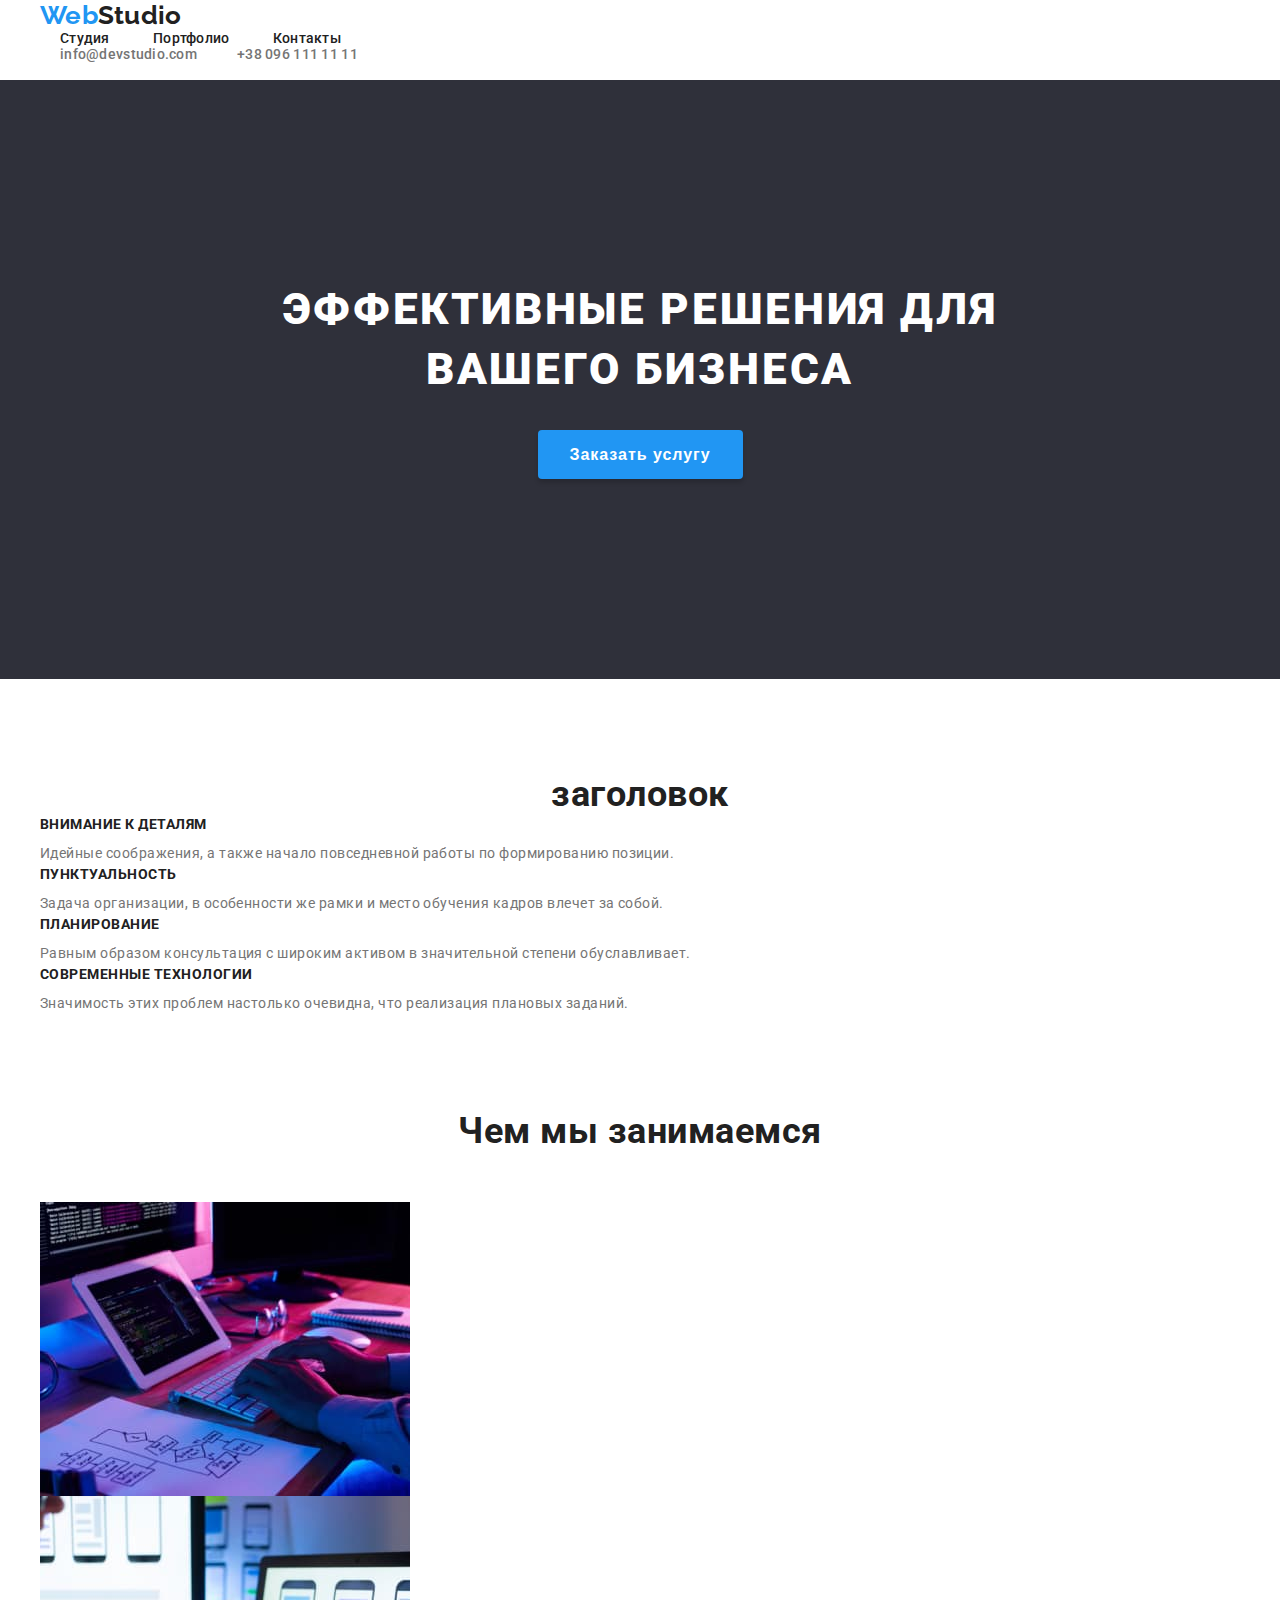
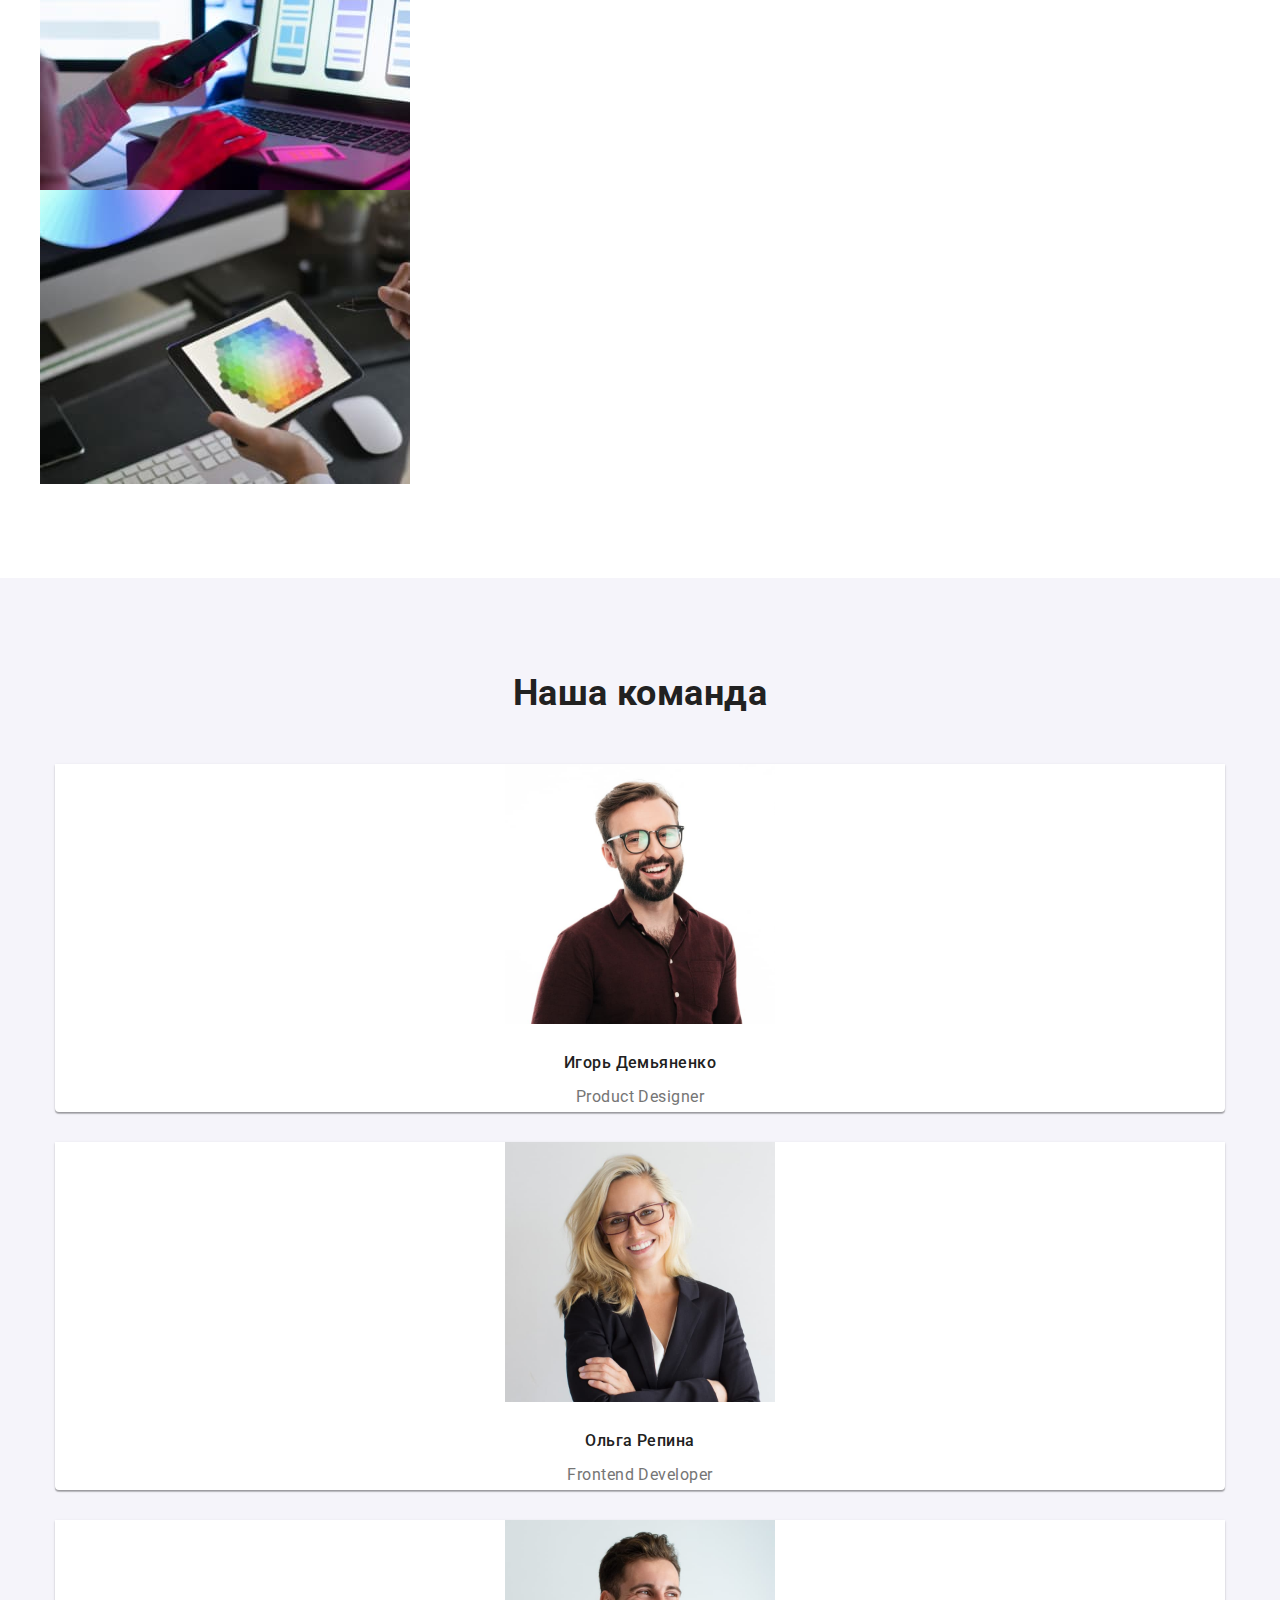
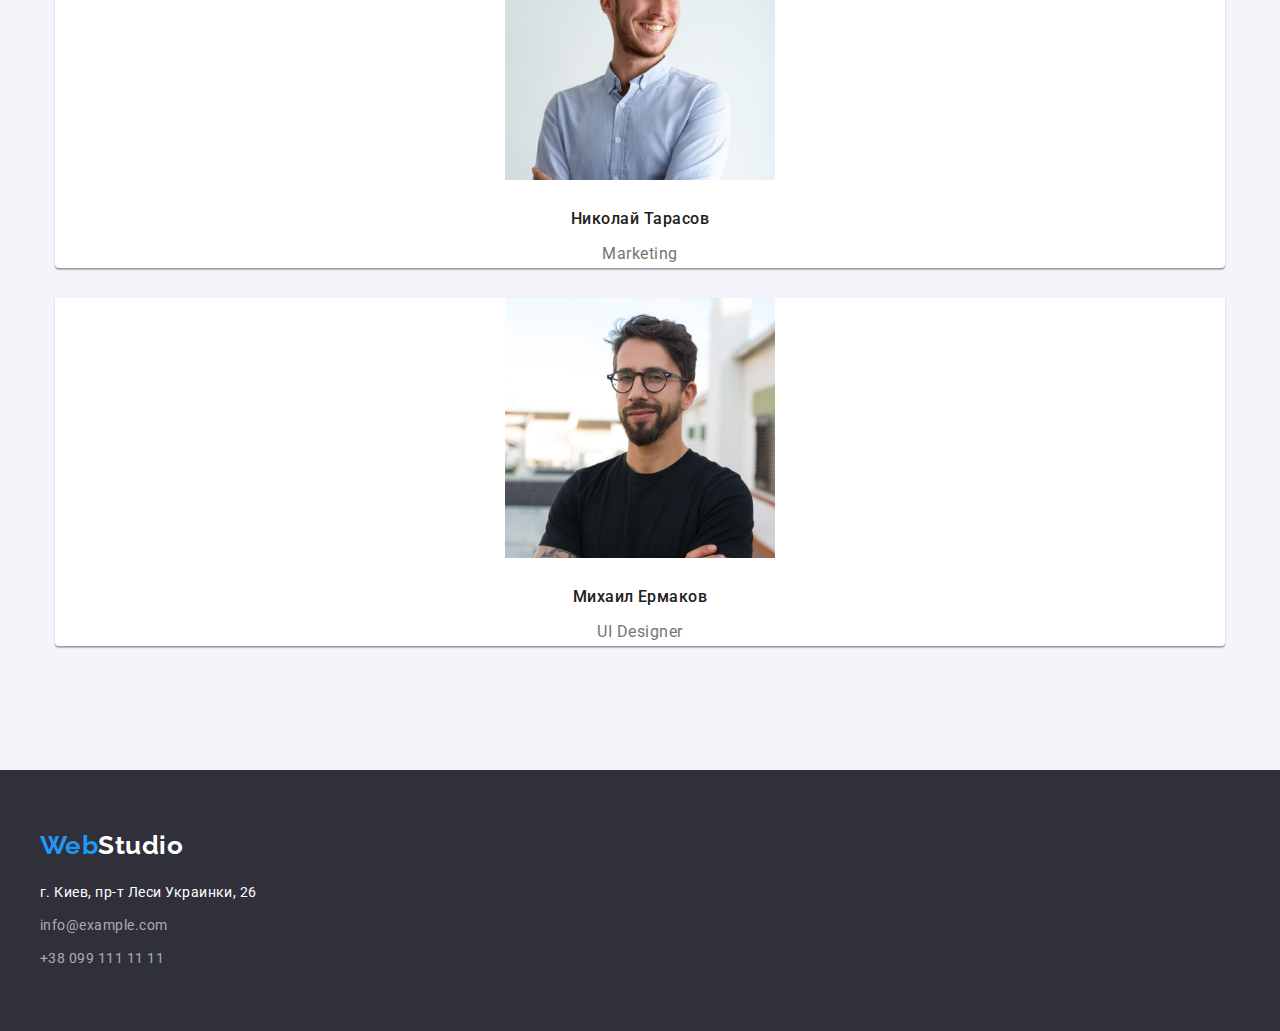
<file: index.html>
<!DOCTYPE html>
<html lang="ru">

	<head>
		<meta charset="UTF-8">
		<meta http-equiv="X-UA-Compatible" content="IE=edge">
		<meta name="viewport" content="width=device-width, initial-scale=1.0">
		<link rel="stylesheet" href="https://cdnjs.cloudflare.com/ajax/libs/modern-normalize/1.1.0/modern-normalize.min.css" integrity="sha512-wpPYUAdjBVSE4KJnH1VR1HeZfpl1ub8YT/NKx4PuQ5NmX2tKuGu6U/JRp5y+Y8XG2tV+wKQpNHVUX03MfMFn9Q==" crossorigin="anonymous" referrerpolicy="no-referrer" />
		<link rel="stylesheet" href="css/style.css">
		<title>webstudio</title>
	</head>

	<body>
	<div class="wraper">
		<header class="header">
			<div class="header__container">
				<a class="header__logo logo" href="#" lang="en">Web<span>Studio</span></a>
				<nav class="header__menu">
					<ul class="header__list">
						<li class="header__link">
							<a href="./index.html">Студия</a>
						</li>
						<li class="header__link">
							<a href="./portfolio.html">Портфолио</a>
						</li>
						<li class="header__link">
							<a href="">Контакты</a>
						</li>
					</ul>
				</nav>
				<div class="header__rigth">
					<ul class="header__contacts">
						<li class="header__element">
							<a href="mailto:info@devstudio.com">info@devstudio.com</a>
						</li>
						<li class="header__element">
							<a href="tel:+380961111111">+38 096 111 11 11</a>
						</li>
					</ul>
				</div>
			</div>
		</header>

		<main class="main">
			<section class="hero">
				<div class="hero__container">
					<h1 class="hero__title" >Эффективные решения для вашего бизнеса</h1>
					<button class="hero__button button" type="button"> Заказать услугу</button>
				</div>
			</section>

			<section class="principles">
				<div class="principles__container">
					<h2 class="principles__title title" hidden>заголовок</h2>
					<ul class="principles__list">
						<li class="principles__iteam">
								<h3 class="title-h3">Внимание к деталям</h3>
								<p class="subtitle-h3">Идейные соображения, а также начало повседневной работы по формированию позиции.</p>
						</li>
						<li class="principles__iteam">
								<h3 class="title-h3">Пунктуальность</h3>
								<p class="subtitle-h3">Задача организации, в особенности же рамки и место обучения кадров влечет за собой.</p>
						</li>
						<li class="principles__iteam">
								<h3 class="title-h3">Планирование</h3>
								<p class="subtitle-h3">Равным образом консультация с широким активом в значительной степени обуславливает.</p>
						</li>
						<li class="principles__iteam">
								<h3 class="title-h3">Современные технологии</h3>
								<p class="subtitle-h3">Значимость этих проблем настолько очевидна, что реализация плановых заданий.</p>
						</li>
					</ul>
				</div>
			</section>

			<section class="works">
				<div class="works__container">
					<h2 class="works__title title">Чем мы занимаемся</h2>
					<ul class="works__list">
						<li class="works__foto">
							<img src="./img/webstudio/img1.jpg" alt="работа над проектами" width="370">
						</li>
						<li class="works__foto">
							<img src="./img/webstudio/img2.jpg" alt="работа над проектами" width="370">
						</li>
						<li class="works__foto">
							<img src="./img/webstudio/img3.jpg" alt="работа над проектами" width="370">
						</li>
					</ul>
				</div>
			</section>
			
			<section class="team">
				<div class="team__container">
					<h2 class="team__title title">Наша команда</h2>
					<ul class="team__list">
						<li class="team__iteam">
							<img src="./img/webstudio/img4.jpg" alt="фото Игорь Демьяненко" width="270">
							<h3 class="title-h3">Игорь Демьяненко</h3>
							<p class="subtitle-h3" lang="en">Product Designer</p>
						</li>
						<li class="team__iteam">
							<img src="./img/webstudio/img5.jpg" alt="фото Ольга Репина" width="270">
							<h3 class="title-h3">Ольга Репина</h3>
							<p class="subtitle-h3" lang="en">Frontend Developer</p>
						</li>
						<li class="team__iteam">
							<img src="./img/webstudio/img6.jpg" alt="фото Николай Тарасов" width="270">
							<h3 class="title-h3">Николай Тарасов</h3>
							<p class="subtitle-h3" lang="en">Marketing</p>
						</li>
						<li class="team__iteam">
							<img src="./img/webstudio/img7.jpg" alt="фото Михаил Ермаков" width="270">
							<h3 class="title-h3">Михаил Ермаков</h3>
							<p class="subtitle-h3" lang="en">UI Designer</p>
						</li>
					</ul>
				</div>
			</section>
		</main>

		<footer class="footer">
			<div class="footer__container">
				<a class="footer__logo logo" href="" lang="en">Web<span>Studio</span></a>
				<address class="footer__address">
					<ul class="footer__list">
						<li class="footer__link">
							<a  href="https://goo.gl/maps/9fmKYEebHjoqxfCN7" target="_blank" rel="noopener noreferrer">г. Киев, пр-т Леси Украинки, 26</a>
						</li>
						<li class="footer__link">
							<a href="mailto:info@example.com">info@example.com</a>
						</li>
						<li class="footer__link">
							<a href="tel:+380991111111">+38 099 111 11 11</a>
						</li>
					</ul>
				</address>
			</div>
		</footer>
	</div>
	</body>

</html>
</file>
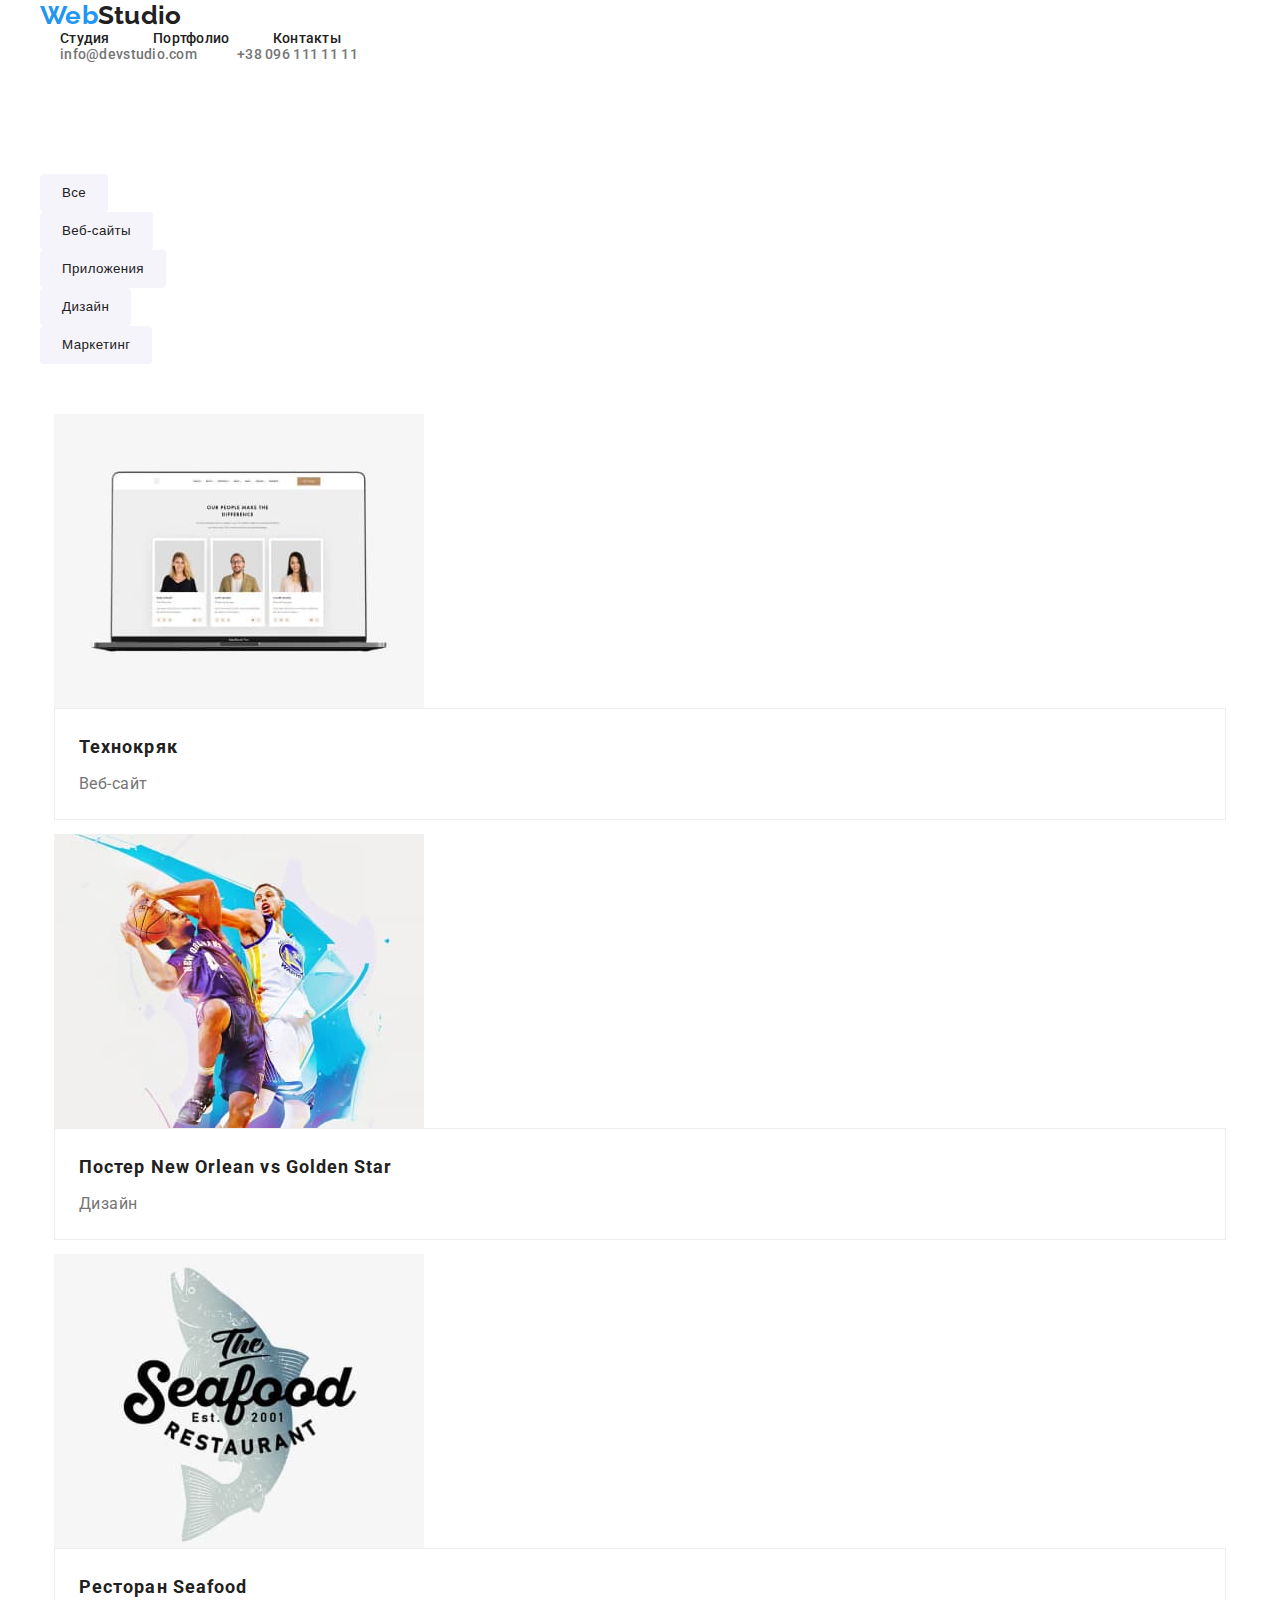
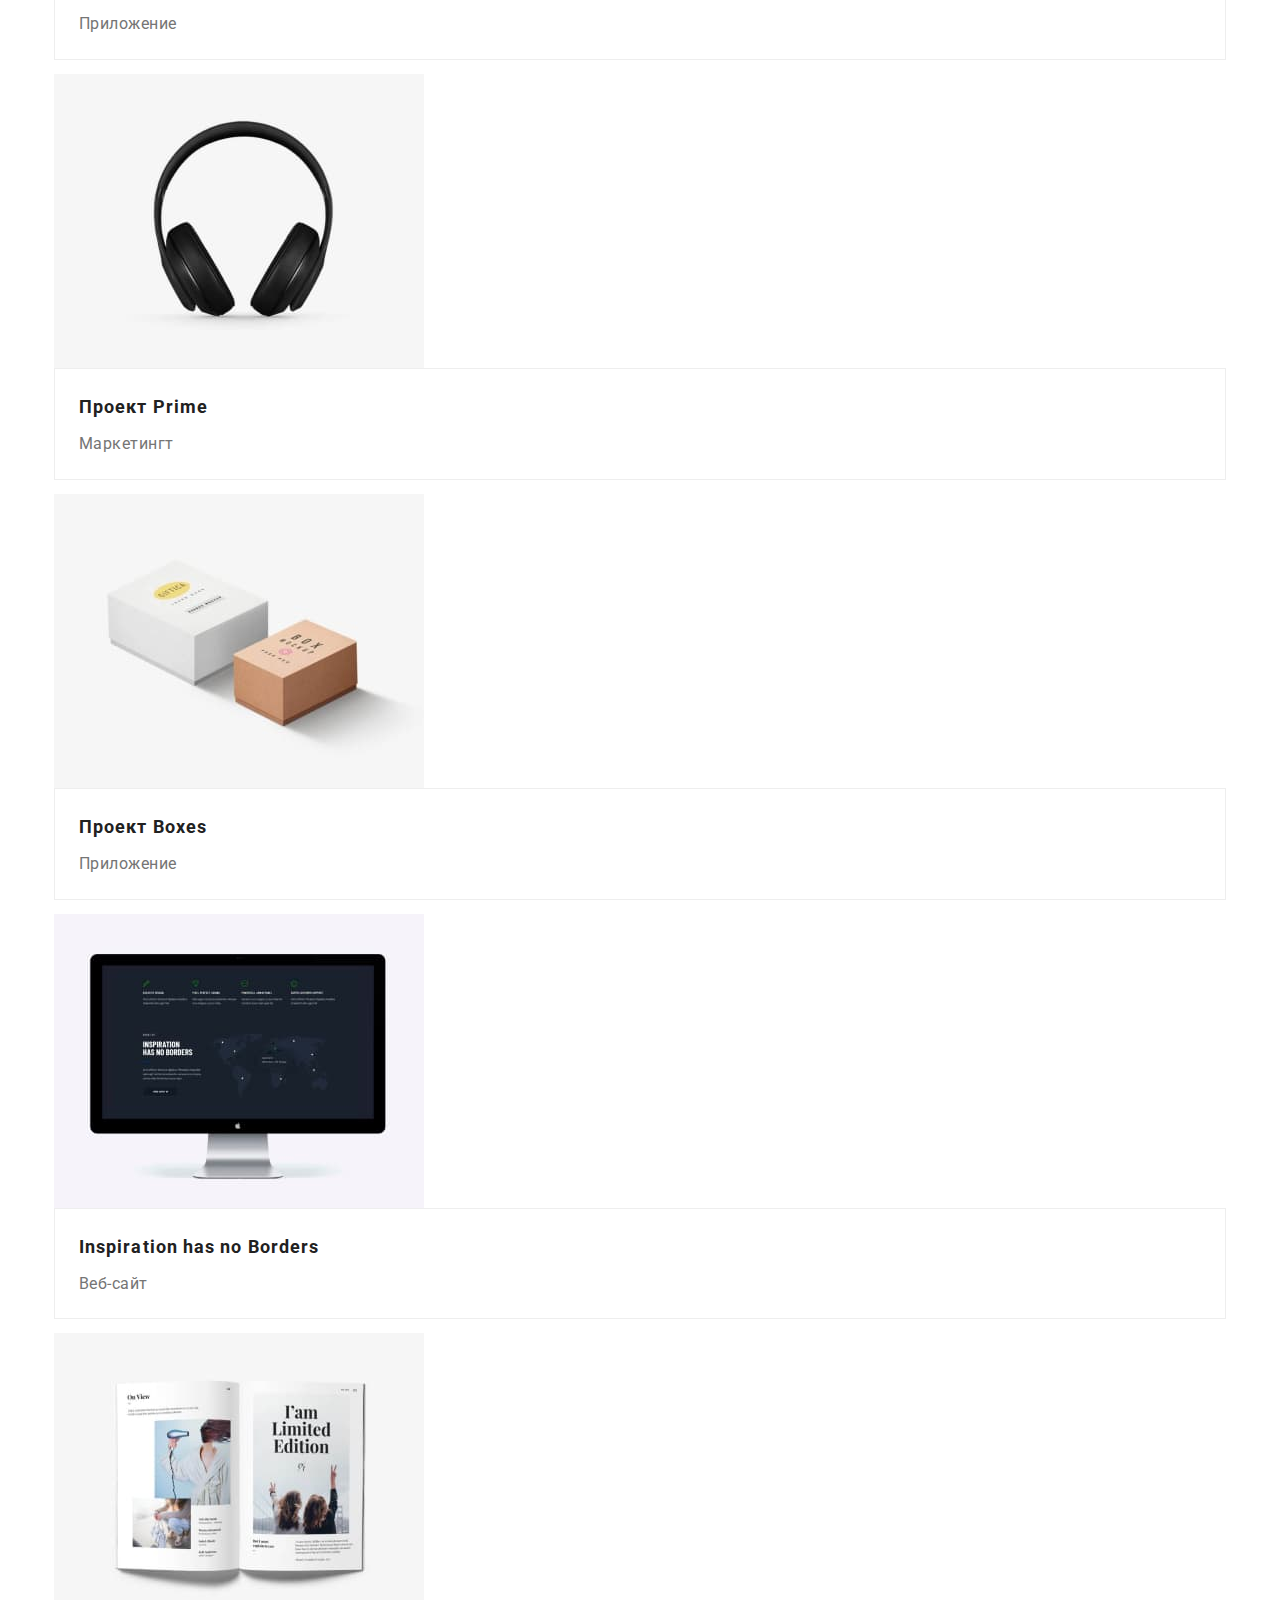
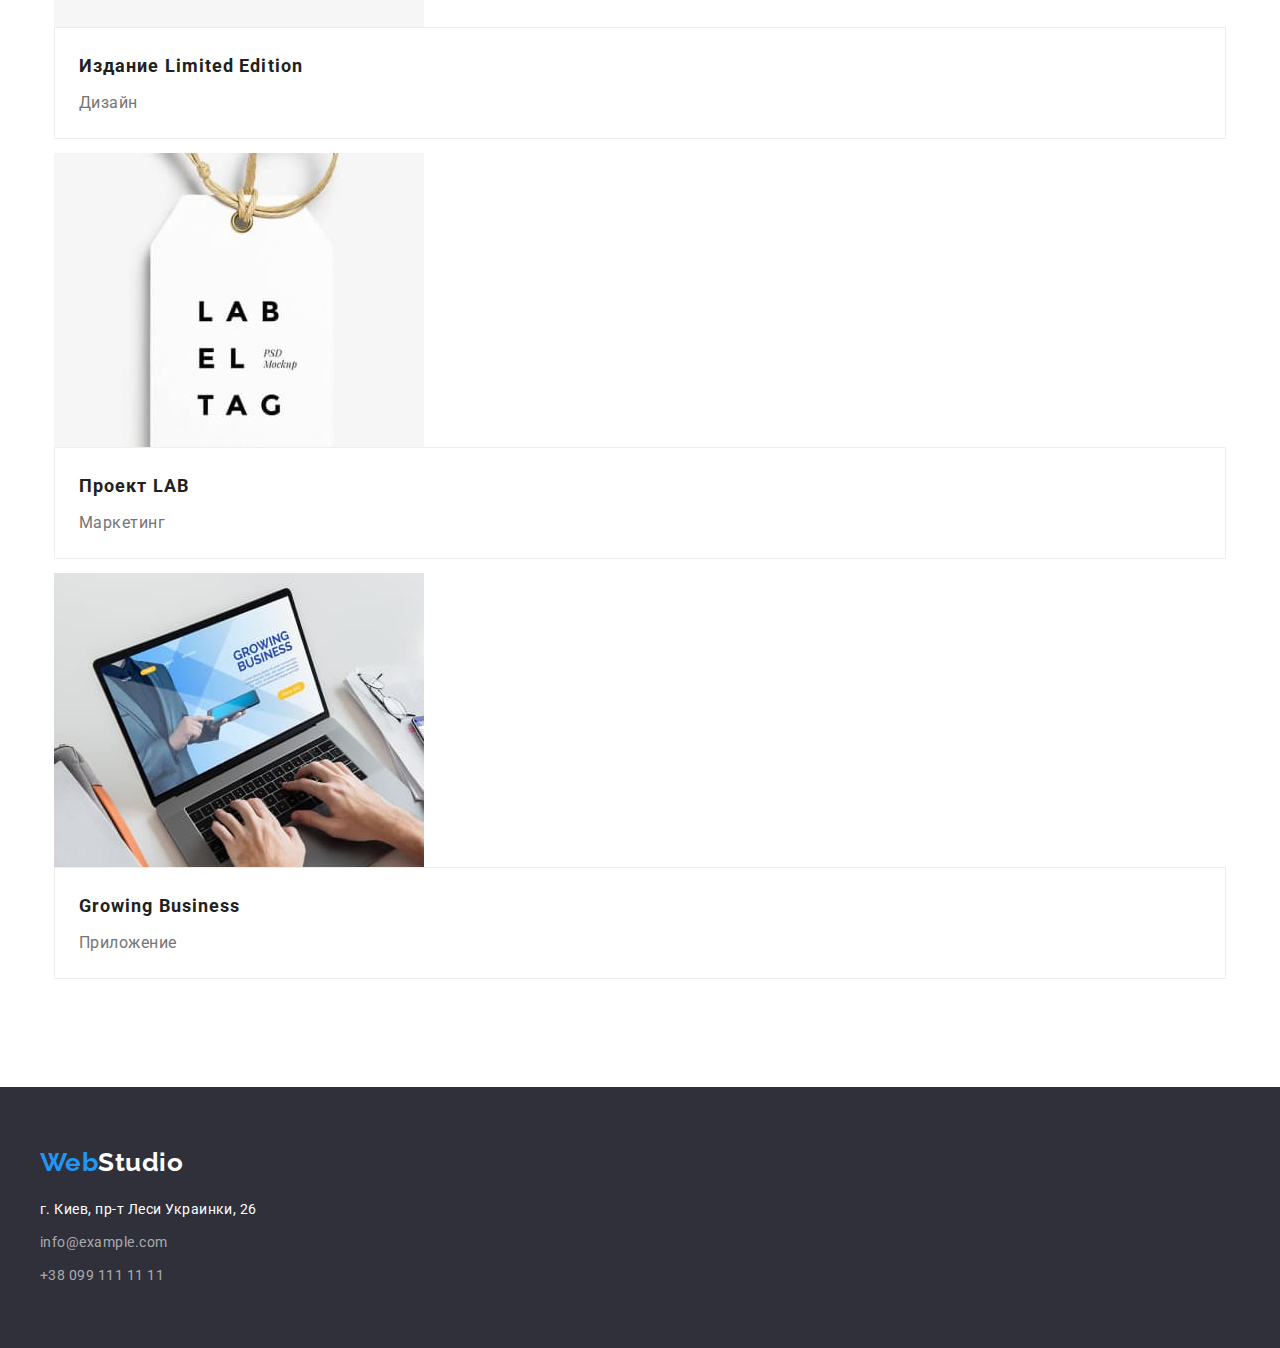
<file: portfolio.html>
<!DOCTYPE html>
<html lang="ru">

	<head>
		<meta charset="UTF-8">
		<meta http-equiv="X-UA-Compatible" content="IE=edge">
		<meta name="viewport" content="width=device-width, initial-scale=1.0">
		<link rel="stylesheet" href="https://cdnjs.cloudflare.com/ajax/libs/modern-normalize/1.1.0/modern-normalize.min.css" integrity="sha512-wpPYUAdjBVSE4KJnH1VR1HeZfpl1ub8YT/NKx4PuQ5NmX2tKuGu6U/JRp5y+Y8XG2tV+wKQpNHVUX03MfMFn9Q==" crossorigin="anonymous" referrerpolicy="no-referrer" />
		<link rel="stylesheet" href="./css/style.css">
		<title>portfolio</title>
	</head>

	<body>
		<div class="wraper">
			<header class="header">
				<div class="header__container">
					<a class="header__logo logo" href="#" lang="en">Web<span>Studio</span></a>
					<nav class="header__menu">
						<ul class="header__list">
							<li class="header__link">
								<a href="./index.html">Студия</a>
							</li>
							<li class="header__link">
								<a href="./portfolio.html">Портфолио</a>
							</li>
							<li class="header__link">
								<a href="">Контакты</a>
							</li>
						</ul>
					</nav>
					<div class="header__rigth">
						<ul class="header__contacts">
							<li class="header__element">
								<a href="mailto:info@devstudio.com">info@devstudio.com</a>
							</li>
							<li class="header__element">
								<a href="tel:+380961111111">+38 096 111 11 11</a>
							</li>
						</ul>
					</div>
				</div>
			</header>

			<main class="main">
				<section class="portfolio">
					<div class="portfolio__container">	
						<h1 hidden class="portfolio__title">Портфолио</h1>
						<nav class="portfolio__menu">
							<ul class="portfolio__list">
								<li class="portfolio__item">
									<button class="buttons">Все</button>
								</li>
								<li class="portfolio__item">
									<button class="buttons">Веб-сайты</button>
								</li>
								<li class="portfolio__item">
									<button class="buttons">Приложения</button>
								</li>
								<li class="portfolio__item">
									<button class="buttons">Дизайн</button>
								</li>
								<li class="portfolio__item">
									<button class="buttons">Маркетинг</button>
								</li>
							</ul>
						</nav>
						<div class="portfolio__body">
							<ul class="portfolio__row">
								<li class="portfolio__element element-portfolio">
									<img src="./img/portfolio/img-1.jpg" alt="logo" class="element-portfolio__img" width="370">
									<div class="element-portfolio__text">
										<h2 class="element-portfolio__title">Технокряк</h2>
										<p class="element-portfolio__subtitle">Веб-сайт</p>
									</div>
								</li>
								<li class="portfolio__element element-portfolio">
									<img src="./img/portfolio/img-2.jpg" alt="logo" class="element-portfolio__img" width="370">
									<div class="element-portfolio__text">
										<h2 class="element-portfolio__title">Постер New Orlean vs Golden Star</h2>
										<p class="element-portfolio__subtitle">Дизайн</p>
									</div>	
								</li>
								<li class="portfolio__element element-portfolio">
									<img src="./img/portfolio/img-3.jpg" alt="logo" class="element-portfolio__img" width="370">
									<div class="element-portfolio__text">
										<h2 class="element-portfolio__title">Ресторан Seafood</h2>
										<p class="element-portfolio__subtitle">Приложение</p>
									</div>
								</li>
								<li class="portfolio__element element-portfolio">
									<img src="./img/portfolio/img-4.jpg" alt="logo" class="element-portfolio__img" width="370">
									<div class="element-portfolio__text">
										<h2 class="element-portfolio__title">Проект Prime</h2>
										<p class="element-portfolio__subtitle">Маркетингт</p>
									</div>	
								</li>
								<li class="portfolio__element element-portfolio">
									<img src="./img/portfolio/img-5.jpg" alt="logo" class="element-portfolio__img" width="370">
									<div class="element-portfolio__text">
										<h2 class="element-portfolio__title">Проект Boxes</h2>
										<p class="element-portfolio__subtitle">Приложение</p>
									</div>	
								</li>
								<li class="portfolio__element element-portfolio">
									<img src="./img/portfolio/img-6.jpg" alt="logo" class="element-portfolio__img" width="370">
									<div class="element-portfolio__text">	
										<h2 class="element-portfolio__title">Inspiration has no Borders</h2>
										<p class="element-portfolio__subtitle">Веб-сайт</p>
									</div>	
								</li>
								<li class="portfolio__element element-portfolio">
									<img src="./img/portfolio/img-7.jpg" alt="logo" class="element-portfolio__img" width="370">
									<div class="element-portfolio__text">
										<h2 class="element-portfolio__title">Издание Limited Edition</h2>
										<p class="element-portfolio__subtitle">Дизайн</p>
									</div>	
								</li>
								<li class="portfolio__element element-portfolio">
									<img src="./img/portfolio/img-8.jpg" alt="logo" class="element-portfolio__img" width="370">
									<div class="element-portfolio__text">
										<h2 class="element-portfolio__title">Проект LAB</h2>
										<p class="element-portfolio__subtitle">Маркетинг</p>
									</div>
								</li>
								<li class="portfolio__element element-portfolio">
									<img src="./img/portfolio/img-9.jpg" alt="logo" class="element-portfolio__img" width="370">
									<div class="element-portfolio__text">
										<h2 class="element-portfolio__title">Growing Business</h2>
										<p class="element-portfolio__subtitle">Приложение</p>
									</div>
								</li>
							</ul>
						</div>
					</div>
				</section>
			</main>

			<footer class="footer">
				<div class="footer__container">
					<a class="footer__logo logo" href="#" lang="en">Web<span>Studio</span></a>
					<address class="footer__address">
						<ul class="footer__list">
							<li class="footer__link">
								<a  href="https://goo.gl/maps/9fmKYEebHjoqxfCN7" target="_blank" rel="noopener noreferrer">г. Киев, пр-т Леси Украинки, 26</a>
							</li>
							<li class="footer__link">
								<a href="mailto:info@example.com">info@example.com</a>
							</li>
							<li class="footer__link">
								<a href="tel:+380991111111">+38 099 111 11 11</a>
							</li>
						</ul>
					</address>
				</div>
			</footer>
		</div>
	</body>

</html>
</file>
<file: css/style.css>
@import url("https://fonts.googleapis.com/css2?family=Raleway:wght@700&family=Roboto:wght@400;500;700;900&display=swap");
:root {
  --main-color:#2196F3;
  --color-main-dark: #212121;
  --color-second-dark: #757575;
  --color-main-light: #FFFFFF;
  --color-bg-dark: #2F303A;
  --color-bg-light2:#F5F4FA;
  --color-bg-main:#188CE8;
}

html, body {
  height: 100%;
  min-width: 320px;
}

body {
  font-family: 'Roboto', 'Raleway', sans-serif;
  color: var(--color-main-dark);
  font-size: 16px;
  line-height: 1.17;
  letter-spacing: 0.03em;
}

.wraper {
  width: 100%;
  min-height: 100%;
  overflow: hidden;
}

* {
  padding: 0;
  margin: 0;
  border: 0;
}

a {
  text-decoration: none;
  font-style: normal;
}

ol, ul, li {
  list-style: none;
  padding: 0;
}

img {
  vertical-align: top;
}

button {
  cursor: pointer;
  padding: 0;
  border: 0;
}

h1, h2, h3, h4, h5, h6 {
  font-size: inherit;
  font-weight: inherit;
}

[class*="__container"] {
  max-width: 1200px;
  padding: 0 15px;
  margin: 0 auto;
}

.title {
  display: block;
  font-weight: 700;
  font-size: 36px;
  text-align: center;
  color: var(--color-main-dark);
}

.title-h3 {
  font-weight: 700;
  line-height: 1.15;
  color: var(--color-main-dark);
}

.subtitle-h3 {
  line-height: 1.86;
  color: var(--color-second-dark);
}

.logo {
  display: block;
  font-family: 'Raleway', sans-serif;
  font-weight: 700;
  font-size: 26px;
  line-height: 1.19;
  color: var(--main-color);
}

.header {
  background-color: var(--color-main-light);
  text-decoration: none;
  font-size: 14px;
  line-height: 1.14;
  letter-spacing: 0.02em;
  font-weight: 500;
}

.header__container {
  height: 80px;
}

.header__logo {
  margin-right: 50px;
}

.header__logo span {
  color: var(--color-main-dark);
}

.header__link {
  display: inline-block;
  padding: 0 20px;
}

.header__link a {
  color: var(--color-main-dark);
}

.header__link a:hover, .header__link a:focus {
  color: var(--main-color);
}

.header__contacts {
  height: 100%;
  display: -webkit-box;
  display: -ms-flexbox;
  display: flex;
  -webkit-box-align: center;
      -ms-flex-align: center;
          align-items: center;
}

.header__element {
  display: inline-block;
}

.header__element a {
  margin: 0 20px;
  color: var(--color-second-dark);
}

.header__element a:last-child {
  margin-left: 20px;
}

.header__element a:hover, .header__element a:focus {
  color: var(--main-color);
}

.hero {
  text-align: center;
  padding: 200px 0;
  background-color: var(--color-bg-dark);
}

.hero__container {
  padding: 0 250px;
}

.hero__title {
  display: block;
  font-weight: 900;
  font-size: 44px;
  line-height: 1.36;
  letter-spacing: 0.06em;
  text-transform: uppercase;
  color: var(--color-main-light);
  margin: 0 auto 30px;
}

.hero__button {
  display: inline-block;
  padding: 10px 32px;
  background-color: var(--main-color);
  border-radius: 4px;
  -webkit-box-shadow: 0px 4px 4px rgba(0, 0, 0, 0.15);
          box-shadow: 0px 4px 4px rgba(0, 0, 0, 0.15);
  font-size: 16px;
  font-weight: 700;
  line-height: 1.86;
  text-align: center;
  letter-spacing: 0.06em;
  color: var(--color-main-light);
}

.hero__button:hover, .hero__button:focus {
  background-color: var(--color-bg-main);
}

.principles {
  padding: 94px 0;
}

.principles__list {
  font-size: 14px;
}

.principles__iteam:not(:last-child) {
  margin-right: 30px;
}

.principles h3 {
  margin-bottom: 10px;
  text-transform: uppercase;
}

.principles p {
  line-height: 1.71;
}

.works {
  padding-bottom: 94px;
}

.works__title {
  margin-bottom: 50px;
}

.works__list {
  margin: 0 -15px;
}

.works__foto {
  margin: 0 15px;
}

.team {
  background-color: var(--color-bg-light2);
  padding: 94px 0;
}

.team__title {
  margin: 0 auto;
  margin-bottom: 50px;
}

.team__iteam {
  text-align: center;
  margin: 0 15px;
  background-color: var(--color-main-light);
  -webkit-box-shadow: 0px 1px 3px rgba(0, 0, 0, 0.12), 0px 1px 1px rgba(0, 0, 0, 0.14), 0px 2px 1px rgba(0, 0, 0, 0.2);
          box-shadow: 0px 1px 3px rgba(0, 0, 0, 0.12), 0px 1px 1px rgba(0, 0, 0, 0.14), 0px 2px 1px rgba(0, 0, 0, 0.2);
  border-radius: 0px 0px 4px 4px;
}

.team__iteam img {
  margin-bottom: 30px;
}

.team__iteam h3 {
  margin-bottom: 10px;
  font-weight: 500;
}

.team__iteam p {
  margin-bottom: 30px;
}

.footer {
  background-color: var(--color-bg-dark);
  padding: 60px 0;
}

.footer__logo {
  margin-bottom: 20px;
}

.footer__logo span {
  color: var(--color-main-light);
}

.footer__link {
  display: block;
  margin-bottom: 9px;
}

.footer__link a {
  font-size: 14px;
  line-height: 1.71;
  color: rgba(255, 255, 255, 0.6);
}

.footer__link:first-child a {
  color: var(--color-main-light);
}

.footer__link:hover a, .footer__link:focus a {
  color: var(--main-color);
}

.footer__link:last-child {
  margin-bottom: 0;
}

.buttons {
  display: inline-block;
  text-align: center;
  padding: 6px 22px;
  height: 38px;
  font-weight: 500;
  line-height: 1.63;
  letter-spacing: 0.03em;
  color: var(--color-main-dark);
  background-color: var(--color-bg-light2);
  border-radius: 4px;
}

.buttons:hover, .buttons:focus {
  color: var(--color-main-light);
  background-color: var(--main-color);
  -webkit-box-shadow: 0px 3px 1px rgba(0, 0, 0, 0.1), 0px 1px 2px rgba(0, 0, 0, 0.08), 0px 2px 2px rgba(0, 0, 0, 0.12);
          box-shadow: 0px 3px 1px rgba(0, 0, 0, 0.1), 0px 1px 2px rgba(0, 0, 0, 0.08), 0px 2px 2px rgba(0, 0, 0, 0.12);
}

.element-portfolio__text {
  border: 1px solid #EEEEEE;
  padding: 20px 24px;
}

.element-portfolio__title {
  margin-bottom: 4px;
  font-size: 18px;
  font-weight: 700;
  line-height: 2;
  letter-spacing: 0.06em;
  color: var(--color-main-dark);
}

.element-portfolio__subtitle {
  line-height: 1.87;
  color: var(--color-second-dark);
}

.portfolio {
  padding: 94px 0;
}

.portfolio__menu {
  margin-bottom: 50px;
}

.portfolio__item {
  margin-right: 8px;
}

.portfolio__item:last-child {
  margin-right: 0;
}

.portfolio__element {
  background-color: var(--color-main-light);
  margin: 14px;
}
</file>
